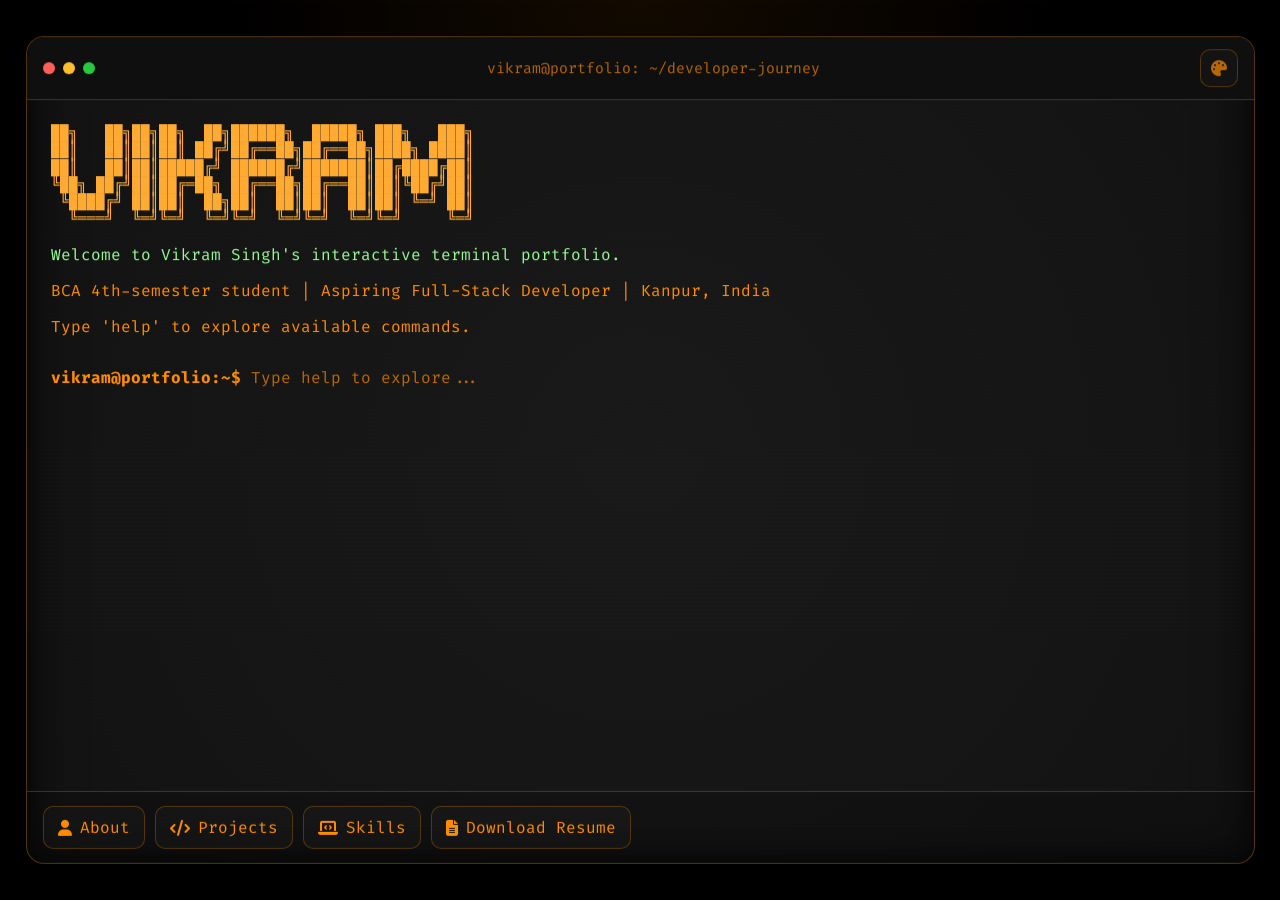
<file: terminal.html>
<!DOCTYPE html>
<html lang="en">
<head>
    <meta charset="UTF-8" />
    <meta name="viewport" content="width=device-width, initial-scale=1.0" />
    <title>Vikram Singh | Terminal Portfolio</title>
    <link rel="stylesheet" href="styles.css" />

    <link rel="stylesheet" href="https://cdnjs.cloudflare.com/ajax/libs/font-awesome/6.4.0/css/all.min.css" />
    <link href="https://fonts.googleapis.com/css2?family=Fira+Code:wght@400;500;700&display=swap" rel="stylesheet" />
</head>
<body class="theme-default">
    <div class="terminal">
        <div class="terminal-header">
            <div class="terminal-buttons">
                <span class="close"></span>
                <span class="minimize"></span>
                <span class="maximize"></span>
            </div>

            <div class="terminal-title">vikram@portfolio: ~/developer-journey</div>

            <div class="terminal-controls">
                <button class="icon-button" id="theme-toggle" aria-label="Open theme selector" title="Themes">
                    <i class="fa-solid fa-palette"></i>
                </button>
            </div>
        </div>

        <div class="terminal-container">
            <div class="terminal-content">
                <div id="output"></div>

                <div class="input-line">
                    <span class="prompt">vikram@portfolio:~$</span>
                    <input
                        type="text"
                        id="command-input"
                        autofocus
                        autocomplete="off"
                        spellcheck="false"
                        placeholder="Type help to explore..."
                    />
                </div>
            </div>
        </div>

        <div class="terminal-footer">
            <button class="footer-action" onclick="document.getElementById('command-input').value='about'; document.getElementById('command-input').focus();">
                <i class="fas fa-user"></i> About
            </button>

            <button class="footer-action" onclick="document.getElementById('command-input').value='projects'; document.getElementById('command-input').focus();">
                <i class="fas fa-code"></i> Projects
            </button>

            <button class="footer-action" onclick="document.getElementById('command-input').value='skills'; document.getElementById('command-input').focus();">
                <i class="fas fa-laptop-code"></i> Skills
            </button>

            <a href="./resume.pdf" class="resume-link" download="Vikram-Singh-Resume.pdf">
                <i class="fas fa-file-alt"></i> Download Resume
            </a>
        </div>

        <div class="context-menu">
            <div class="menu-item" data-action="split-h">Split Horizontally</div>
            <div class="menu-item" data-action="split-v">Split Vertically</div>
            <div class="menu-item" data-action="close-split">Close Split</div>
        </div>
    </div>

    <!-- Theme Modal -->
    <div id="theme-modal" class="modal">
        <div class="modal-content">
            <button class="close-button" aria-label="Close theme modal">&times;</button>
            <h2>Select Theme</h2>

            <div class="theme-options">
                <div class="theme-option" data-theme="default" tabindex="0">
                    <div class="theme-preview default-theme"></div>
                    <span>Default</span>
                </div>

                <div class="theme-option" data-theme="dracula" tabindex="0">
                    <div class="theme-preview dracula-theme"></div>
                    <span>Dracula</span>
                </div>

                <div class="theme-option" data-theme="solarized" tabindex="0">
                    <div class="theme-preview solarized-theme"></div>
                    <span>Solarized</span>
                </div>

                <div class="theme-option" data-theme="nord" tabindex="0">
                    <div class="theme-preview nord-theme"></div>
                    <span>Nord</span>
                </div>
            </div>
        </div>
    </div>

    <!-- Projects Modal -->
    <div id="projects-modal" class="modal">
        <div class="modal-content projects-modal-content">
            <button class="close-button" aria-label="Close projects modal">&times;</button>
            <h2>My Projects</h2>
            <div class="projects-container">
                <!-- Dynamic project cards will render here -->
            </div>
        </div>
    </div>

    <!-- Skills Modal -->
    <div id="skills-modal" class="modal">
        <div class="modal-content skills-modal-content">
            <button class="close-button" aria-label="Close skills modal">&times;</button>
            <h2>My Skills</h2>
            <div class="skills-container">
                <!-- Dynamic skills content will render here -->
            </div>
        </div>
    </div>

    <script src="script.js"></script>
</body>
</html>
</file>
<file: styles.css>
* {
  margin: 0;
  padding: 0;
  box-sizing: border-box;
  font-family: "Fira Code", "Courier New", Courier, monospace;
}

:root {
  --bg-color: #141414;
  --text-color: #ff8c00;
  --text-dim: rgba(255, 140, 0, 0.7);
  --text-bright: #ffaa33;
  --text-highlight: #ffcc66;
  --text-error: #ff6b6b;
  --border-color: rgba(255, 140, 0, 0.28);
  --terminal-bg: #1a1a1a;
  --terminal-highlight: rgba(255, 140, 0, 0.08);
  --input-color: #ff8c00;
  --prompt-color: #ff8c00;
  --header-bg: #0f0f0f;
  --success-color: #98fb98;
  --overlay-bg: rgba(0, 0, 0, 0.76);
  --card-bg: rgba(255, 255, 255, 0.03);
  --shadow-lg: 0 18px 48px rgba(0, 0, 0, 0.45);
}

.theme-default {
  --bg-color: #141414;
  --text-color: #ff8c00;
  --text-dim: rgba(255, 140, 0, 0.7);
  --text-bright: #ffaa33;
  --text-highlight: #ffcc66;
  --text-error: #ff6b6b;
  --border-color: rgba(255, 140, 0, 0.28);
  --terminal-bg: #1a1a1a;
  --terminal-highlight: rgba(255, 140, 0, 0.08);
  --input-color: #ff8c00;
  --prompt-color: #ff8c00;
  --header-bg: #0f0f0f;
  --success-color: #98fb98;
  --overlay-bg: rgba(0, 0, 0, 0.76);
  --card-bg: rgba(255, 255, 255, 0.03);
}

.theme-dracula {
  --bg-color: #282a36;
  --text-color: #bd93f9;
  --text-dim: rgba(189, 147, 249, 0.7);
  --text-bright: #ff79c6;
  --text-highlight: #f1fa8c;
  --text-error: #ff5555;
  --border-color: rgba(189, 147, 249, 0.28);
  --terminal-bg: #2d313f;
  --terminal-highlight: rgba(189, 147, 249, 0.08);
  --input-color: #bd93f9;
  --prompt-color: #ff79c6;
  --header-bg: #1e2029;
  --success-color: #50fa7b;
  --overlay-bg: rgba(15, 16, 24, 0.82);
  --card-bg: rgba(255, 255, 255, 0.04);
}

.theme-solarized {
  --bg-color: #002b36;
  --text-color: #2aa198;
  --text-dim: rgba(42, 161, 152, 0.72);
  --text-bright: #268bd2;
  --text-highlight: #b58900;
  --text-error: #cb4b16;
  --border-color: rgba(42, 161, 152, 0.28);
  --terminal-bg: #073642;
  --terminal-highlight: rgba(42, 161, 152, 0.08);
  --input-color: #2aa198;
  --prompt-color: #268bd2;
  --header-bg: #001e26;
  --success-color: #859900;
  --overlay-bg: rgba(0, 24, 31, 0.82);
  --card-bg: rgba(255, 255, 255, 0.035);
}

.theme-nord {
  --bg-color: #2e3440;
  --text-color: #88c0d0;
  --text-dim: rgba(136, 192, 208, 0.7);
  --text-bright: #81a1c1;
  --text-highlight: #ebcb8b;
  --text-error: #bf616a;
  --border-color: rgba(136, 192, 208, 0.28);
  --terminal-bg: #3b4252;
  --terminal-highlight: rgba(136, 192, 208, 0.08);
  --input-color: #88c0d0;
  --prompt-color: #81a1c1;
  --header-bg: #242933;
  --success-color: #a3be8c;
  --overlay-bg: rgba(24, 28, 36, 0.82);
  --card-bg: rgba(255, 255, 255, 0.035);
}

body {
  min-height: 100vh;
  background:
    radial-gradient(circle at top, var(--terminal-highlight), transparent 40%),
    #000;
  color: var(--text-color);
  display: flex;
  justify-content: center;
  align-items: center;
  padding: 18px;
  overflow: hidden;
}

a {
  color: var(--text-bright);
  text-decoration: none;
}

a:hover {
  color: var(--text-highlight);
}

button,
input {
  font: inherit;
}

.terminal {
  width: min(1400px, 96vw);
  height: min(92vh, 920px);
  background:
    radial-gradient(circle at center, var(--terminal-bg) 0%, var(--bg-color) 90%);
  border-radius: 18px;
  box-shadow: var(--shadow-lg), inset 0 0 30px rgba(0, 0, 0, 0.7);
  border: 1px solid var(--border-color);
  position: relative;
  overflow: hidden;
  display: flex;
  flex-direction: column;
  transform: rotateX(1.5deg);
}

.terminal::before {
  content: "";
  position: absolute;
  inset: 0;
  background-image: linear-gradient(
    transparent 50%,
    rgba(0, 0, 0, 0.18) 50%
  );
  background-size: 100% 4px;
  opacity: 0.22;
  pointer-events: none;
  z-index: 1;
}

.terminal::after {
  content: "";
  position: absolute;
  inset: 0;
  border-radius: 18px;
  box-shadow: inset 0 0 60px rgba(0, 0, 0, 0.36);
  pointer-events: none;
  z-index: 1;
}

.terminal-header,
.terminal-container,
.terminal-footer {
  position: relative;
  z-index: 2;
}

.terminal-header {
  display: flex;
  align-items: center;
  justify-content: space-between;
  gap: 16px;
  background: var(--header-bg);
  padding: 12px 16px;
  border-bottom: 1px solid var(--border-color);
}

.terminal-buttons {
  display: flex;
  gap: 8px;
  min-width: 64px;
}

.terminal-buttons span {
  width: 12px;
  height: 12px;
  border-radius: 50%;
  display: inline-block;
}

.close {
  background: #ff5f56;
}

.minimize {
  background: #ffbd2e;
}

.maximize {
  background: #27c93f;
}

.terminal-title {
  flex: 1;
  text-align: center;
  color: var(--text-dim);
  font-size: 0.92rem;
  white-space: nowrap;
  overflow: hidden;
  text-overflow: ellipsis;
}

.terminal-controls {
  display: flex;
  align-items: center;
  gap: 10px;
}

.icon-button {
  width: 38px;
  height: 38px;
  border-radius: 10px;
  border: 1px solid var(--border-color);
  background: rgba(255, 255, 255, 0.02);
  color: var(--text-dim);
  display: inline-flex;
  align-items: center;
  justify-content: center;
  cursor: pointer;
  transition: 0.2s ease;
}

.icon-button:hover,
.icon-button:focus-visible {
  color: var(--text-bright);
  border-color: var(--text-bright);
  background: rgba(255, 255, 255, 0.05);
  outline: none;
}

.terminal-container {
  flex: 1;
  min-height: 0;
  display: flex;
}

.terminal-content {
  flex: 1;
  min-height: 0;
  overflow-y: auto;
  padding: 24px;
  color: var(--text-color);
  font-size: 1rem;
  line-height: 1.65;
  scrollbar-width: thin;
  scrollbar-color: var(--border-color) transparent;
}

.terminal-content::-webkit-scrollbar {
  width: 6px;
  height: 6px;
}

.terminal-content::-webkit-scrollbar-track {
  background: transparent;
}

.terminal-content::-webkit-scrollbar-thumb {
  background: var(--border-color);
  border-radius: 999px;
}

#output {
  margin-bottom: 18px;
  white-space: pre-wrap;
  word-break: break-word;
}

.output-line {
  margin-bottom: 10px;
}

.output-line.command-line {
  color: var(--prompt-color);
  opacity: 0.95;
}

.prompt {
  color: var(--prompt-color);
  font-weight: 700;
}

.success {
  color: var(--success-color);
}

.error {
  color: var(--text-error);
}

.info {
  color: var(--text-color);
}

.ascii-art {
  color: var(--text-bright);
  margin-bottom: 14px;
  line-height: 1.2;
  overflow-x: auto;
  font-size: 0.9rem;
}

.section-block {
  padding: 14px 0;
}

.section-block h3 {
  color: var(--text-bright);
  margin-bottom: 10px;
  font-size: 1.05rem;
}

.section-block h4 {
  color: var(--text-highlight);
  margin: 12px 0 6px;
  font-size: 0.98rem;
}

.section-block p {
  margin-bottom: 8px;
  color: var(--text-color);
}

.terminal-list {
  list-style: none;
  display: grid;
  gap: 8px;
}

.terminal-list li {
  color: var(--text-color);
}

.input-line {
  display: flex;
  align-items: center;
  gap: 10px;
  padding-top: 6px;
}

#command-input,
.command-input {
  width: 100%;
  background: transparent !important;
  border: none !important;
  outline: none !important;
  color: var(--input-color) !important;
  font-size: 1rem !important;
  text-shadow: none !important;
  caret-color: var(--text-bright);
}

#command-input::placeholder {
  color: var(--text-dim);
}

.terminal-footer {
  display: flex;
  flex-wrap: wrap;
  gap: 10px;
  padding: 14px 16px;
  border-top: 1px solid var(--border-color);
  background: rgba(0, 0, 0, 0.14);
}

.footer-action,
.resume-link {
  display: inline-flex;
  align-items: center;
  gap: 8px;
  padding: 10px 14px;
  border-radius: 10px;
  border: 1px solid var(--border-color);
  background: rgba(255, 255, 255, 0.025);
  color: var(--text-color);
  cursor: pointer;
  transition: 0.2s ease;
  text-decoration: none;
}

.footer-action:hover,
.resume-link:hover,
.footer-action:focus-visible,
.resume-link:focus-visible {
  border-color: var(--text-bright);
  color: var(--text-bright);
  background: rgba(255, 255, 255, 0.05);
  outline: none;
}

.context-menu {
  position: absolute;
  min-width: 220px;
  background: var(--terminal-bg);
  border: 1px solid var(--border-color);
  border-radius: 12px;
  overflow: hidden;
  display: none;
  z-index: 40;
  box-shadow: 0 12px 32px rgba(0, 0, 0, 0.35);
}

.context-menu.active {
  display: block;
}

.menu-item {
  padding: 12px 14px;
  color: var(--text-color);
  cursor: pointer;
  transition: 0.18s ease;
}

.menu-item:hover {
  background: rgba(255, 255, 255, 0.05);
  color: var(--text-bright);
}

/* Modal system */
.modal {
  position: fixed;
  inset: 0;
  display: none;
  align-items: center;
  justify-content: center;
  padding: 24px;
  background: var(--overlay-bg);
  z-index: 1000;
}

.modal.active {
  display: flex;
}

.modal-content {
  width: min(920px, 96vw);
  max-height: 88vh;
  overflow-y: auto;
  background: var(--terminal-bg);
  color: var(--text-color);
  border: 1px solid var(--border-color);
  border-radius: 18px;
  padding: 24px;
  position: relative;
  box-shadow: 0 24px 60px rgba(0, 0, 0, 0.45);
}

.modal-content h2 {
  margin-bottom: 18px;
  color: var(--text-bright);
  font-size: 1.2rem;
}

.close-button {
  position: absolute;
  top: 12px;
  right: 14px;
  width: 38px;
  height: 38px;
  border: none;
  border-radius: 10px;
  background: transparent;
  color: var(--text-dim);
  font-size: 1.5rem;
  line-height: 1;
  cursor: pointer;
  transition: 0.2s ease;
}

.close-button:hover,
.close-button:focus-visible {
  color: var(--text-bright);
  background: rgba(255, 255, 255, 0.05);
  outline: none;
}

/* Theme modal */
.theme-options {
  display: grid;
  grid-template-columns: repeat(auto-fit, minmax(150px, 1fr));
  gap: 16px;
}

.theme-option {
  border: 1px solid var(--border-color);
  border-radius: 14px;
  padding: 14px;
  background: var(--card-bg);
  cursor: pointer;
  transition: 0.2s ease;
  text-align: center;
}

.theme-option:hover,
.theme-option:focus-visible {
  transform: translateY(-3px);
  border-color: var(--text-bright);
  outline: none;
}

.theme-option span {
  display: block;
  margin-top: 10px;
  color: var(--text-color);
}

.theme-preview {
  height: 74px;
  border-radius: 12px;
  border: 1px solid rgba(255, 255, 255, 0.1);
  position: relative;
  overflow: hidden;
}

.theme-preview::after {
  content: "";
  position: absolute;
  inset: 0;
  opacity: 0.34;
}

.default-theme {
  background: #141414;
}

.default-theme::after {
  background: linear-gradient(45deg, transparent 0%, #ff8c00 100%);
}

.dracula-theme {
  background: #282a36;
}

.dracula-theme::after {
  background: linear-gradient(45deg, transparent 0%, #bd93f9 100%);
}

.solarized-theme {
  background: #002b36;
}

.solarized-theme::after {
  background: linear-gradient(45deg, transparent 0%, #2aa198 100%);
}

.nord-theme {
  background: #2e3440;
}

.nord-theme::after {
  background: linear-gradient(45deg, transparent 0%, #88c0d0 100%);
}

/* Projects */
.projects-container {
  display: grid;
  grid-template-columns: repeat(auto-fit, minmax(260px, 1fr));
  gap: 18px;
}

.project-card {
  background: var(--card-bg);
  border: 1px solid var(--border-color);
  border-radius: 14px;
  padding: 18px;
  transition: transform 0.22s ease, border-color 0.22s ease, box-shadow 0.22s ease;
}

.project-card:hover {
  transform: translateY(-4px);
  border-color: var(--text-bright);
  box-shadow: 0 14px 28px rgba(0, 0, 0, 0.22);
}

.project-card h3 {
  color: var(--text-bright);
  margin-bottom: 10px;
  font-size: 1rem;
}

.project-card p {
  margin-bottom: 10px;
  color: var(--text-color);
  line-height: 1.6;
}

.project-card a {
  display: inline-flex;
  align-items: center;
  gap: 8px;
  color: var(--text-highlight);
  font-weight: 500;
}

/* Skills */
.skills-container {
  display: grid;
  gap: 18px;
}

.skills-group {
  border: 1px solid var(--border-color);
  border-radius: 14px;
  padding: 16px;
  background: var(--card-bg);
}

.skills-group h3 {
  color: var(--text-bright);
  margin-bottom: 12px;
  font-size: 1rem;
}

.skills-chip-wrap {
  display: flex;
  flex-wrap: wrap;
  gap: 10px;
}

.skill-chip {
  display: inline-flex;
  align-items: center;
  padding: 8px 12px;
  border-radius: 999px;
  background: rgba(255, 255, 255, 0.04);
  border: 1px solid var(--border-color);
  color: var(--text-highlight);
  font-size: 0.92rem;
}

/* PDF button inside terminal output */
.terminal-link {
  display: inline-flex;
  align-items: center;
  gap: 8px;
  margin-top: 10px;
  padding: 10px 14px;
  border-radius: 10px;
  background: var(--text-bright);
  color: #111;
  font-weight: 700;
  text-decoration: none;
  transition: 0.2s ease;
}

.terminal-link:hover {
  background: var(--text-highlight);
  color: #111;
}

/* Selection */
::selection {
  background: rgba(255, 140, 0, 0.28);
  color: var(--text-highlight);
}

/* Responsive */
@media (max-width: 900px) {
  .terminal {
    width: 100vw;
    height: 100vh;
    border-radius: 0;
    transform: none;
  }

  .terminal::after,
  .terminal::before {
    border-radius: 0;
  }

  body {
    padding: 0;
  }

  .terminal-title {
    font-size: 0.8rem;
  }

  .terminal-content {
    padding: 18px;
    font-size: 0.96rem;
  }

  .modal {
    padding: 14px;
  }

  .modal-content {
    padding: 18px;
    max-height: 90vh;
  }
}

@media (max-width: 640px) {
  .terminal-header {
    gap: 10px;
    padding: 10px 12px;
  }

  .terminal-title {
    font-size: 0.75rem;
  }

  .terminal-footer {
    gap: 8px;
    padding: 12px;
  }

  .footer-action,
  .resume-link {
    width: 100%;
    justify-content: center;
  }

  .ascii-art {
    font-size: 0.72rem;
  }

  .input-line {
    align-items: flex-start;
    flex-direction: column;
    gap: 6px;
  }

  .theme-options,
  .projects-container {
    grid-template-columns: 1fr;
  }
}
</file>
